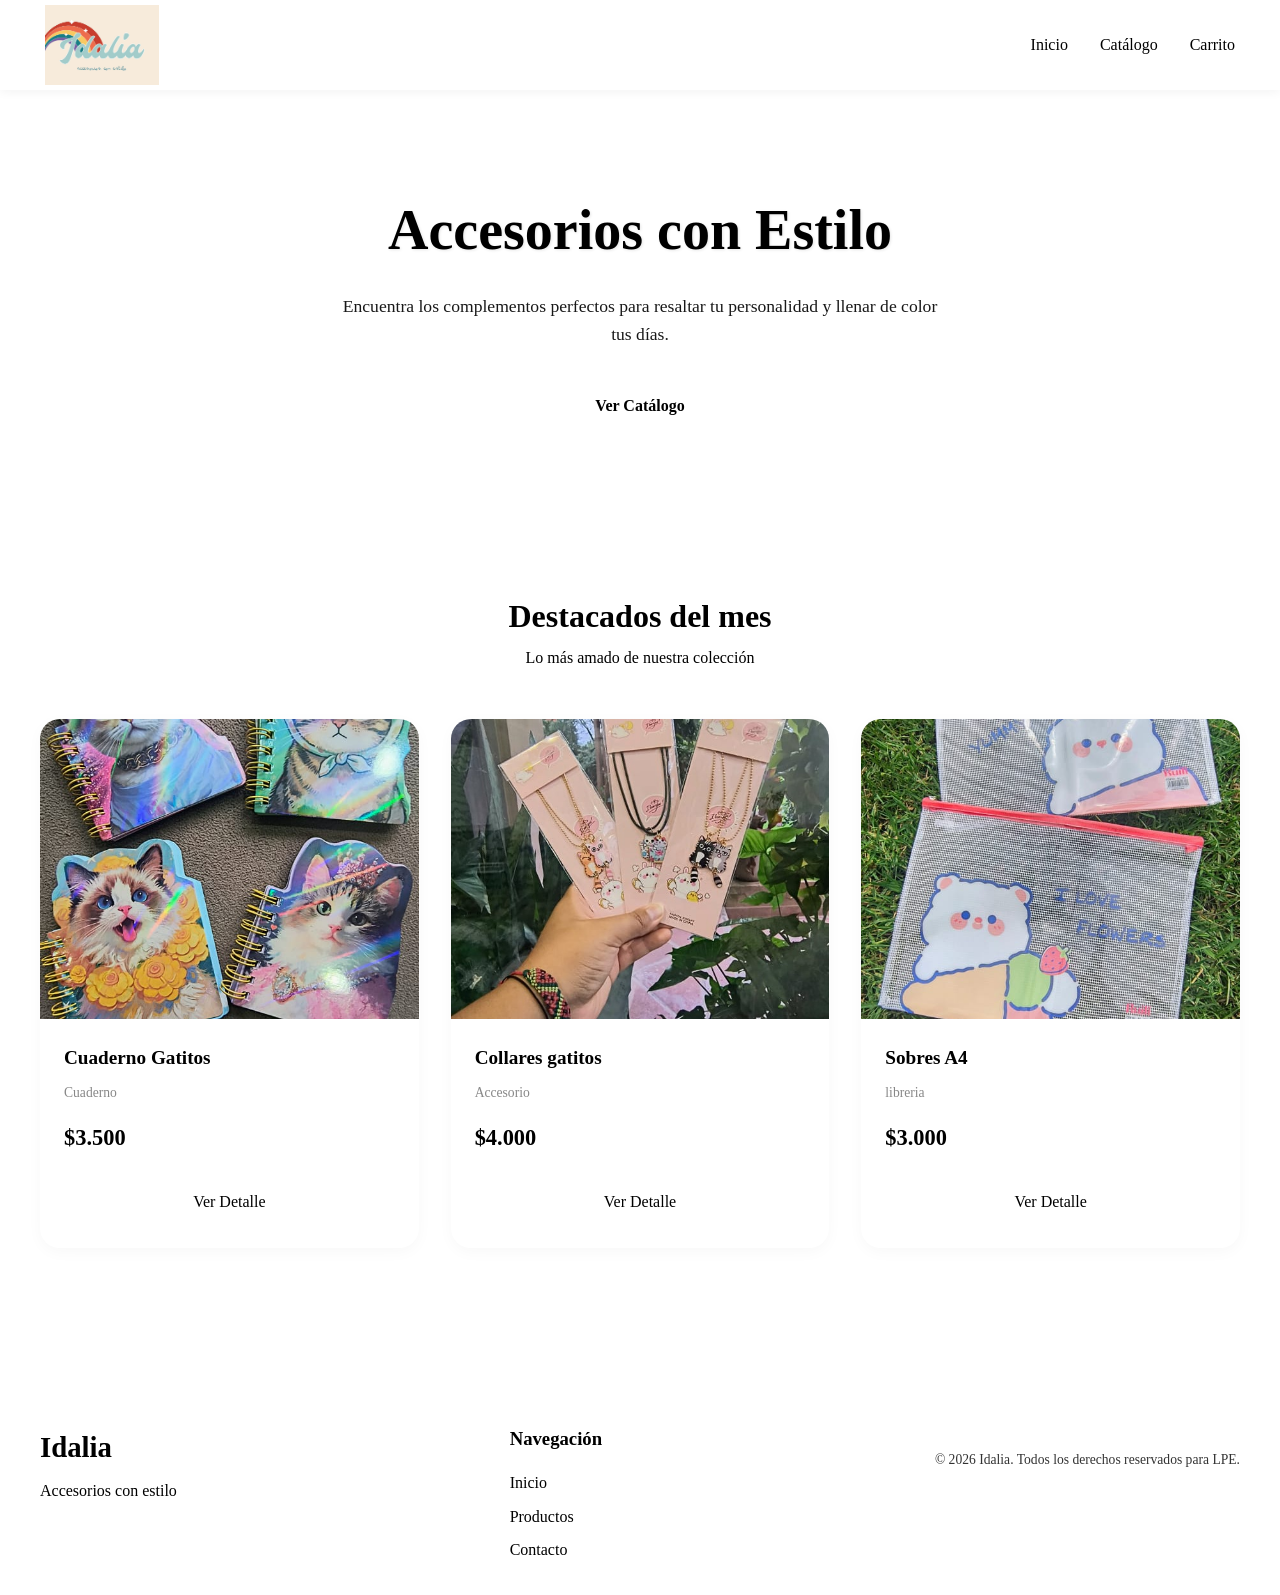
<file: frontend/frontend-vanilla/index.html>
<!DOCTYPE html>
<html lang="es">
<head>
    <meta charset="UTF-8">
    <meta name="viewport" content="width=device-width, initial-scale=1.0">
    <title>Idalia - Accesorios con Estilo</title>
    <link rel="stylesheet" href="./css/style.css">
    <link rel="stylesheet" href="./css/variables.css">
    </head>
<body>

    <header>
        <div class="header-container">
            <a href="index.html" class="logo-container">
                <img src="./img-index/logo-idalia.jpeg" alt="Idalia Accesorios" class="logo-img">
            </a>
            
            <button class="menu-toggle" aria-label="Abrir menú">
                <span></span>
                <span></span>
                <span></span>
            </button>

            <nav class="navbar">
                <ul>
                    <li><a href="index.html" class="active">Inicio</a></li>
                    <li><a href="#">Catálogo</a></li>
                    <li><a href="carrito.html">Carrito</a></li>
                
                </ul>
            </nav>
        </div>
    </header>

    <main>
        <section class="hero-banner">
            <div class="hero-content">
                <h1>Accesorios con Estilo</h1>
                <p>Encuentra los complementos perfectos para resaltar tu personalidad y llenar de color tus días.</p>
                <a href="" class="btn-primario">Ver Catálogo</a>
            </div>
        </section>

        <section class="featured-products">
            <div class="section-container">
                <h2 class="section-titulo">Destacados del mes</h2>
                <p class="section-subtitulo">Lo más amado de nuestra colección</p>
                
                <div class="products-grid">
                    
                    <article class="product-card">
                        <div class="product-image-container">
                            <img src="./img-index/cuaderno.jpeg" alt="producto1"  class="product-img">
                        </div>
                        <div class="product-info">
                            <h3>Cuaderno Gatitos</h3>
                            <p class="product-categoria">Cuaderno</p>
                            <span class="product-precio">$3.500</span>
                            <a href="#" class="btn-secundario">Ver Detalle</a>
                        </div>
                    </article>
                    <article class="product-card">
                        <div class="product-image-container">
                            <img src="./img-index/collares-gatitos.jpeg" alt="producto2"  class="product-img">
                        </div>
                        <div class="product-info">
                            <h3>Collares gatitos</h3>
                            <p class="product-categoria">Accesorio</p>
                            <span class="product-precio">$4.000</span>
                            <a href="#" class="btn-secundario">Ver Detalle</a>
                        </div>
                    </article>

                    <article class="product-card">
                        <div class="product-image-container">
                            <img src="./img-index/sobresA4.jpeg" alt="producto3"  class="product-img">
                        </div>
                        <div class="product-info">
                            <h3>Sobres A4</h3>
                            <p class="product-categoria">libreria</p>
                            <span class="product-precio">$3.000</span>
                            <a href="#" class="btn-secundario">Ver Detalle</a>
                        </div>
                    </article>

                </div>
            </div>
        </section>
    </main>

    <footer >
        <div class="footer-container">
            <div class="footer-brand">
                <p class="footer-logo-text">Idalia</p>
                <p>Accesorios con estilo</p>
            </div>
            <div class="footer-links">
                <h3>Navegación</h3>
                <ul>
                    <li><a href="index.html">Inicio</a></li>
                    <li><a href="#">Productos</a></li>
                    <li><a href="#">Contacto</a></li>
                </ul>
            </div>
            <div class="footer-derechos">
                <p>&copy; 2026 Idalia. Todos los derechos reservados para LPE.</p>
            </div>
        </div>
    </footer>

</body>
</html>
</file>
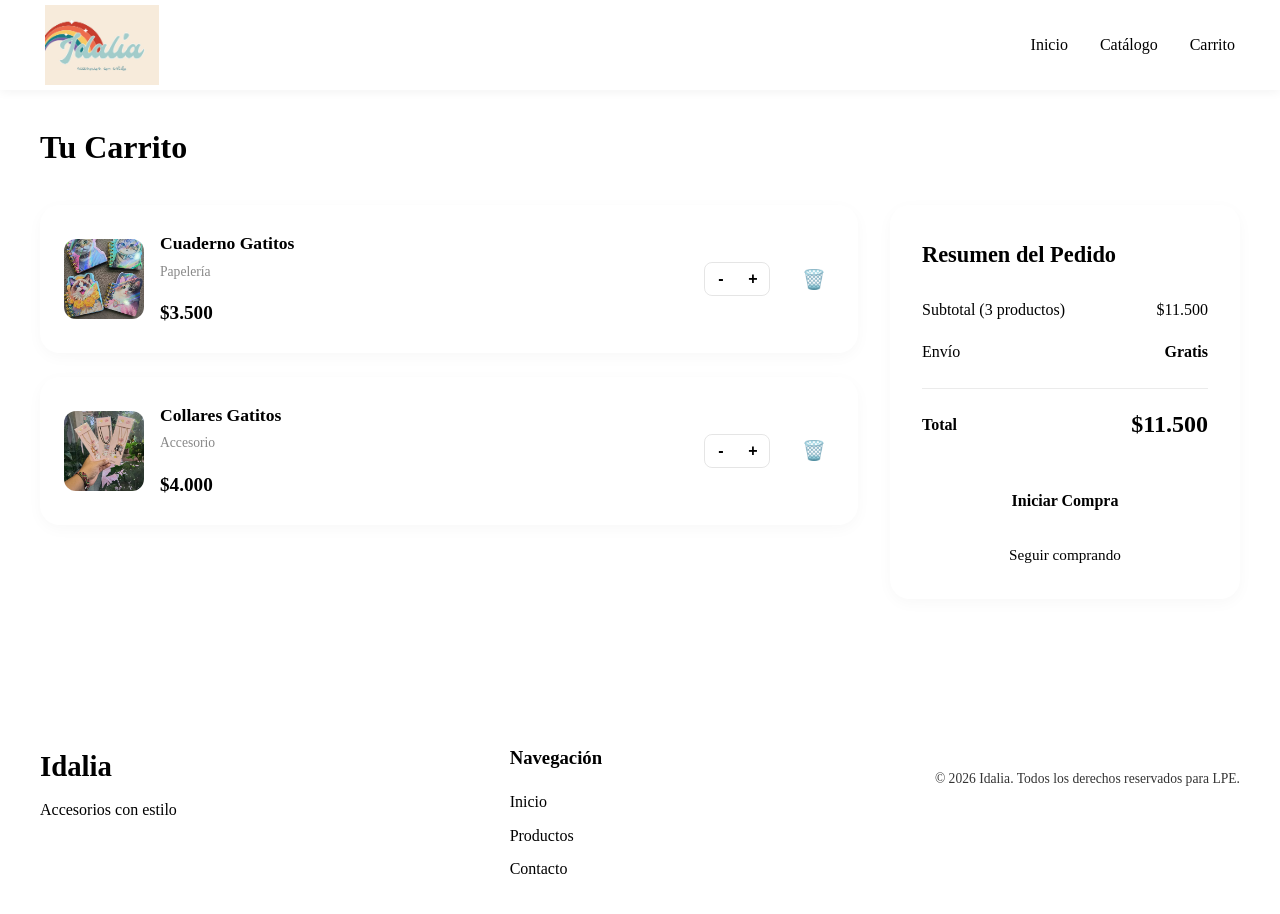
<file: frontend/frontend-vanilla/carrito.html>
<!DOCTYPE html>
<html lang="es">
<head>
    <meta charset="UTF-8">
    <meta name="viewport" content="width=device-width, initial-scale=1.0">
    <title>Idalia - Mi Carrito</title>
    <link rel="stylesheet" href="./css/style.css">
    <link rel="stylesheet" href="./css/variables.css">
    <link rel="stylesheet" href="./css/carrito.css">
</head>
<body>

    <header>
        <div class="header-container">
            <a href="index.html" class="logo-container">
                <img src="./img-index/logo-idalia.jpeg" alt="Idalia Accesorios" class="logo-img">
            </a>
            
            <button class="menu-toggle" aria-label="Abrir menú">
                <span></span>
                <span></span>
                <span></span>
            </button>

            <nav class="navbar">
                <ul>
                    <li><a href="index.html">Inicio</a></li>
                    <li><a href="#">Catálogo</a></li>
                    <li><a href="carrito.html">Carrito</a></li>
                </ul>
            </nav>
        </div>
    </header>

    <main>
        <section class="cart-section">
            <div class="cart-container">
                <h1 class="cart-title">Tu Carrito</h1>
                
                <div class="cart-content">
                    
                    <div class="cart-items-list">
                        
                        
                        <article class="cart-item">
                            <div class="cart-item-image">
                                <img src="./img-index/cuaderno.jpeg" alt="Cuaderno Gatitos">
                            </div>
                            <div class="cart-item-info">
                                <h3>Cuaderno Gatitos</h3>
                                <p class="product-categoria">Papelería</p>
                                <span class="cart-item-price">$3.500</span>
                            </div>
                            <div class="cart-item-actions">
                                <div class="cantidad-selector">
                                    <button class="cant-btn" type="button">-</button>
                                    
                                    <button class="cant-btn" type="button">+</button>
                                </div>
                                <button class="btn-delete" type="button" aria-label="Eliminar producto">🗑️</button>
                            </div>
                        </article>

                        
                        <article class="cart-item">
                            <div class="cart-item-image">
                                <img src="./img-index/collares-gatitos.jpeg" alt="Collares Gatitos">
                            </div>
                            <div class="cart-item-info">
                                <h3>Collares Gatitos</h3>
                                <p class="product-categoria">Accesorio</p>
                                <span class="cart-item-price">$4.000</span>
                            </div>
                            <div class="cart-item-actions">
                                <div class="cantidad-selector">
                                    <button class="cant-btn" type="button">-</button>
                                    
                                    <button class="cant-btn" type="button">+</button>
                                </div>
                                <button class="btn-delete" type="button" aria-label="Eliminar producto">🗑️</button>
                            </div>
                        </article>

                    </div>

                    <aside class="cart-summary">
                        <h2>Resumen del Pedido</h2>
                        
                        <div class="summary-details">
                            <div class="summary-row">
                                <span>Subtotal (3 productos)</span>
                                <span>$11.500</span>
                            </div>
                            <div class="summary-row">
                                <span>Envío</span>
                                <span class="shipping-free">Gratis</span>
                            </div>
                            <div class="summary-row total-row">
                                <span>Total</span>
                                <span class="total-price">$11.500</span>
                            </div>
                        </div>

                    
                        <div class="summary-buttons">
                            <a href="#" class="btn-primario btn-checkout">Iniciar Compra</a>
                            <a href="index.html" class="btn-continue-shopping">Seguir comprando</a>
                        </div>
                    </aside>
                </div>

            </div>
        </section>
    </main>

    <footer>
        <div class="footer-container">
            <div class="footer-brand">
                <p class="footer-logo-text">Idalia</p>
                <p>Accesorios con estilo</p>
            </div>
            <div class="footer-links">
                <h3>Navegación</h3>
                <ul>
                    <li><a href="index.html">Inicio</a></li>
                    <li><a href="#">Productos</a></li>
                    <li><a href="#">Contacto</a></li>
                </ul>
            </div>
            <div class="footer-derechos">
                <p>&copy; 2026 Idalia. Todos los derechos reservados para LPE.</p>
            </div>
        </div>
    </footer>

</body>
</html>
</file>
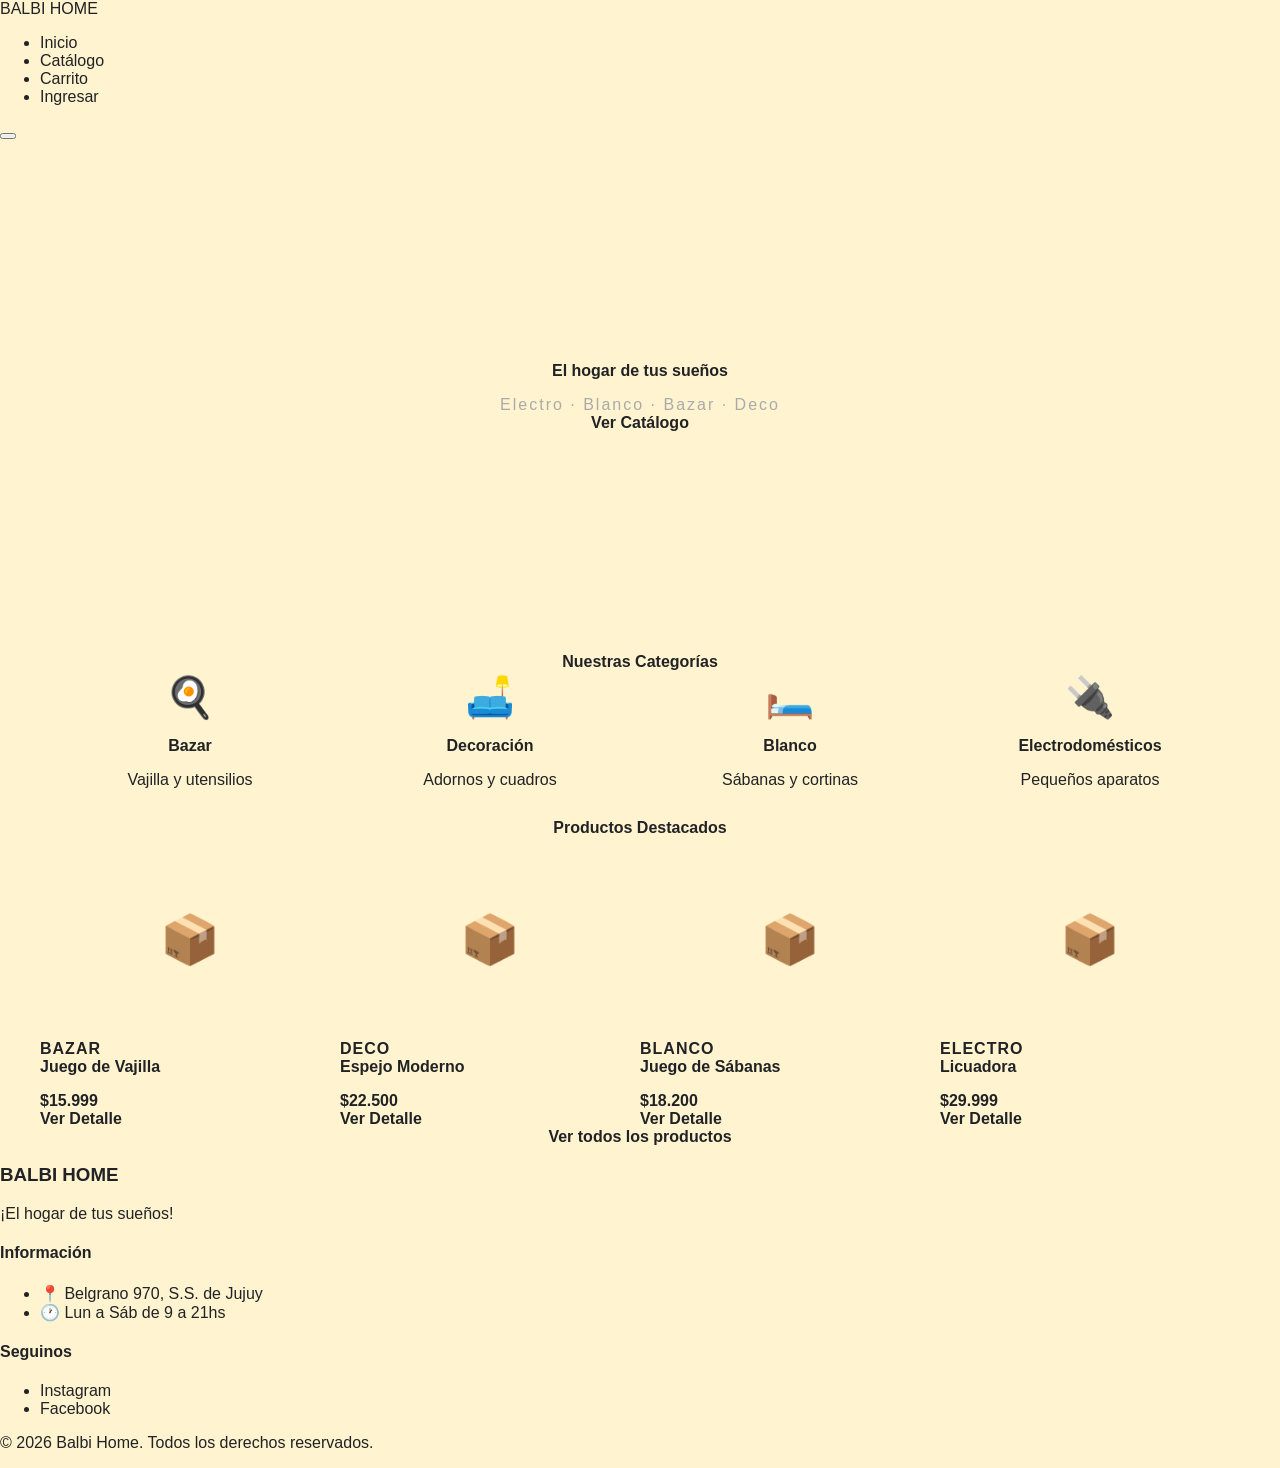
<file: frontend/frontend-vanilla/home.html>
<!DOCTYPE html>
<html lang="es">
  <head>
    <meta charset="UTF-8" />
    <meta name="viewport" content="width=device-width, initial-scale=1.0" />
    <title>Balbi Home — El hogar de tus sueños</title>
    <link rel="preconnect" href="https://fonts.googleapis.com" />
    <link rel="preconnect" href="https://fonts.gstatic.com" crossorigin />
    <link href="https://fonts.googleapis.com/css2?family=Montserrat:wght@400;500;600;700&family=Lato:wght@300;400;700&display=swap" rel="stylesheet" />
    <link rel="stylesheet" href="css/variables.css" />
    <link rel="stylesheet" href="css/styles.css" />
    <link rel="stylesheet" href="css/home.css" />
  </head>
  <body>

    <!-- NAVBAR -->
    <header class="navbar">
      <div class="navbar__container">
        <a href="home.html" class="navbar__logo">
          BALBI <span>HOME</span>
        </a>
        <nav class="navbar__nav">
          <ul class="navbar__links">
            <li><a href="home.html" class="active">Inicio</a></li>
            <li><a href="catalogo.html">Catálogo</a></li>
            <li><a href="carrito.html">Carrito</a></li>
            <li><a href="login.html">Ingresar</a></li>
          </ul>
        </nav>
        <button class="navbar__hamburger" id="hamburger">
          <span></span>
          <span></span>
          <span></span>
        </button>
      </div>
    </header>

    <!-- BANNER PRINCIPAL -->
    <section class="banner">
      <div class="banner__content">
        <h1 class="banner__title">El hogar de <span>tus sueños</span></h1>
        <p class="banner__subtitle">Electro · Blanco · Bazar · Deco</p>
        <a href="catalogo.html" class="btn btn--primary">Ver Catálogo</a>
      </div>
    </section>

    <!-- CATEGORÍAS -->
    <section class="categorias">
      <div class="section__container">
        <h2 class="section__title">Nuestras Categorías</h2>
        <div class="categorias__grid">
          <div class="categoria__card">
            <div class="categoria__icon">🍳</div>
            <h3>Bazar</h3>
            <p>Vajilla y utensilios</p>
          </div>
          <div class="categoria__card">
            <div class="categoria__icon">🛋️</div>
            <h3>Decoración</h3>
            <p>Adornos y cuadros</p>
          </div>
          <div class="categoria__card">
            <div class="categoria__icon">🛏️</div>
            <h3>Blanco</h3>
            <p>Sábanas y cortinas</p>
          </div>
          <div class="categoria__card">
            <div class="categoria__icon">🔌</div>
            <h3>Electrodomésticos</h3>
            <p>Pequeños aparatos</p>
          </div>
        </div>
      </div>
    </section>

    <!-- PRODUCTOS DESTACADOS -->
    <section class="destacados">
      <div class="section__container">
        <h2 class="section__title">Productos Destacados</h2>
        <div class="productos__grid">

          <div class="producto__card">
            <div class="producto__img">
              <span>📦</span>
            </div>
            <div class="producto__info">
              <span class="producto__categoria">Bazar</span>
              <h3 class="producto__nombre">Juego de Vajilla</h3>
              <p class="producto__precio">$15.999</p>
              <a href="detalle.html" class="btn btn--outline">Ver Detalle</a>
            </div>
          </div>

          <div class="producto__card">
            <div class="producto__img">
              <span>📦</span>
            </div>
            <div class="producto__info">
              <span class="producto__categoria">Deco</span>
              <h3 class="producto__nombre">Espejo Moderno</h3>
              <p class="producto__precio">$22.500</p>
              <a href="detalle.html" class="btn btn--outline">Ver Detalle</a>
            </div>
          </div>

          <div class="producto__card">
            <div class="producto__img">
              <span>📦</span>
            </div>
            <div class="producto__info">
              <span class="producto__categoria">Blanco</span>
              <h3 class="producto__nombre">Juego de Sábanas</h3>
              <p class="producto__precio">$18.200</p>
              <a href="detalle.html" class="btn btn--outline">Ver Detalle</a>
            </div>
          </div>

          <div class="producto__card">
            <div class="producto__img">
              <span>📦</span>
            </div>
            <div class="producto__info">
              <span class="producto__categoria">Electro</span>
              <h3 class="producto__nombre">Licuadora</h3>
              <p class="producto__precio">$29.999</p>
              <a href="detalle.html" class="btn btn--outline">Ver Detalle</a>
            </div>
          </div>

        </div>
        <div class="destacados__cta">
          <a href="catalogo.html" class="btn btn--primary">Ver todos los productos</a>
        </div>
      </div>
    </section>

    <!-- FOOTER -->
    <footer class="footer">
      <div class="footer__container">
        <div class="footer__brand">
          <h3>BALBI <span>HOME</span></h3>
          <p>¡El hogar de tus sueños!</p>
        </div>
        <div class="footer__info">
          <h4>Información</h4>
          <ul>
            <li>📍 Belgrano 970, S.S. de Jujuy</li>
            <li>🕐 Lun a Sáb de 9 a 21hs</li>
          </ul>
        </div>
        <div class="footer__social">
          <h4>Seguinos</h4>
          <ul>
            <li><a href="https://www.instagram.com/balbihome_jujuy" target="_blank">Instagram</a></li>
            <li><a href="https://www.facebook.com/share/18gMqwsBkf/" target="_blank">Facebook</a></li>
          </ul>
        </div>
      </div>
      <div class="footer__bottom">
        <p>© 2026 Balbi Home. Todos los derechos reservados.</p>
      </div>
    </footer>

  </body>
</html>
</file>
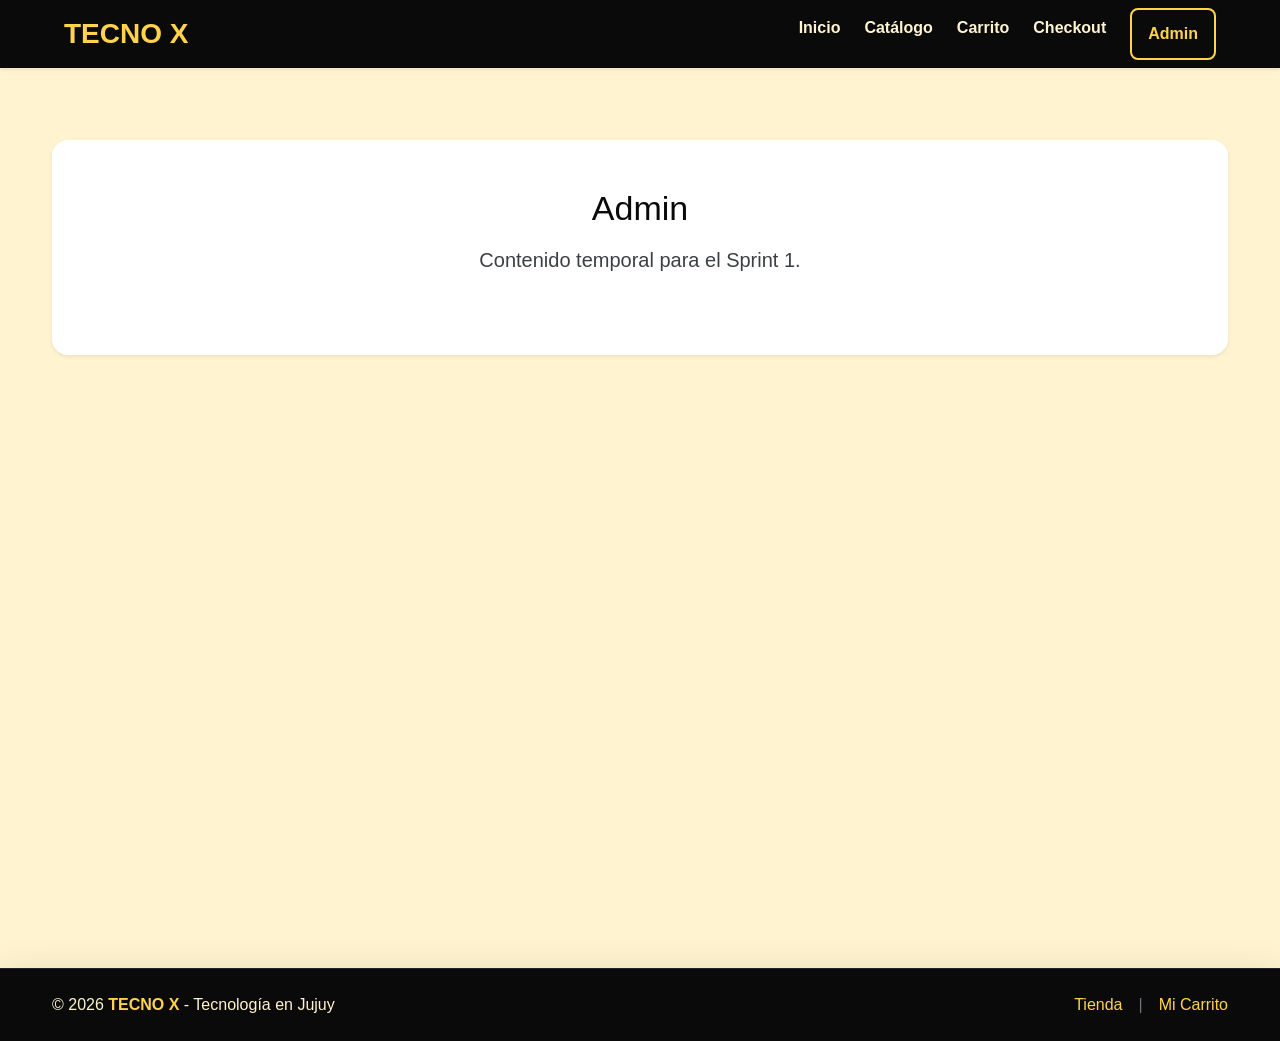
<file: frontend/frontend-vanilla/pages/admin.html>
<!DOCTYPE html>
<html lang="es">
<head>
  <meta charset="UTF-8">
  <meta name="viewport" content="width=device-width, initial-scale=1.0">
  <title>TECNO X | Admin</title>
  
  <!-- CDN de Bootstrap 5 (Estilos) -->
  <link href="https://cdn.jsdelivr.net/npm/bootstrap@5.3.3/dist/css/bootstrap.min.css" rel="stylesheet" integrity="sha384-QWTKZyjpPEjISv5WaRU9OFeRpok6YctnYmDr5pNlyT2bRjXh0JMhjY6hW+ALEwIH" crossorigin="anonymous">
  
  <!-- Estilos del equipo (Notar el ../ para salir de la carpeta pages) -->
  <link rel="stylesheet" href="../css/variables.css">
  <link rel="stylesheet" href="../css/styles.css">
</head>
<body>

  <!-- NAVBAR / ENCABEZADO -->
  <header class="encabezado-sitio sticky-top shadow-sm">
    <nav class="navbar navbar-expand-lg navbar-dark bg-transparent container-fluid px-4" style="max-width: var(--ancho-contenedor);">
      
      <!-- Logo -->
      <a class="navbar-brand fw-bold fs-3 text-uppercase text-decoration-none" href="../index.html" style="color: var(--color-acento);">
        TECNO X
      </a>

      <button class="navbar-toggler border-0" type="button" data-bs-toggle="collapse" data-bs-target="#navbarNav" aria-controls="navbarNav" aria-expanded="false" aria-label="Toggle navigation">
        <span class="navbar-toggler-icon"></span>
      </button>

      <div class="collapse navbar-collapse justify-content-end" id="navbarNav">
        <ul class="navbar-nav gap-2 py-2 py-lg-0 text-center">
          <li class="nav-item">
            <a class="nav-link fw-semibold" href="../index.html" style="color: var(--color-texto-claro);">Inicio</a>
          </li>
          <li class="nav-item">
            <a class="nav-link fw-semibold" href="./catalogo.html" style="color: var(--color-texto-claro);">Catálogo</a>
          </li>
          <li class="nav-item">
            <a class="nav-link fw-semibold" href="./carrito.html" style="color: var(--color-texto-claro);">Carrito</a>
          </li>
          <li class="nav-item">
            <a class="nav-link fw-semibold" href="./checkout.html" style="color: var(--color-texto-claro);">Checkout</a>
          </li>
          <li class="nav-item">
            <a class="nav-link fw-semibold btn btn-sm btn-outline px-3 ms-lg-2 mt-2 mt-lg-0" href="./admin.html">Admin</a>
          </li>
        </ul>
      </div>

    </nav>
  </header>

  <!-- CONTENEDOR PRINCIPAL -->
  <main class="min-vh-100 container py-5" style="max-width: var(--ancho-contenedor);">
    
    
    <section class="seccion text-center bg-white rounded-4 shadow-sm p-5 my-4">
      <h1 class="titulo-seccion fw-extrabold display-4">Admin</h1>
      <p class="texto-seccion fs-5 mt-3">Contenido temporal para el Sprint 1.</p>
    </section>

  </main>

  <!-- PIE DE PÁGINA (FOOTER) -->
  <footer class="pie-sitio mt-auto py-4 shadow-lg border-top border-dark">
    <div class="container d-flex flex-column flex-md-row justify-content-between align-items-center gap-3" style="max-width: var(--ancho-contenedor);">
      <p class="mb-0 fw-medium">&copy; 2026 <span class="fw-bold text-uppercase" style="color: var(--color-acento);">TECNO X</span> - Tecnología en Jujuy</p>
      
      <div class="d-flex gap-3 fs-6">
        <a href="./catalogo.html" class="text-decoration-none">Tienda</a>
        <span class="text-secondary">|</span>
        <a href="./carrito.html" class="text-decoration-none">Mi Carrito</a>
      </div>
    </div>
  </footer>

  <!-- CDN de Bootstrap 5 (Scripts) -->
  <script src="https://cdn.jsdelivr.net/npm/bootstrap@5.3.3/dist/js/bootstrap.bundle.min.js" integrity="sha384-YvpcrYf0tY3lHB60NNkmXc5s9fDVZLESaAA55NDzOxhy9GkcIdslK1eN7N6jIeHz" crossorigin="anonymous"></script>
</body>
</html>
</file>
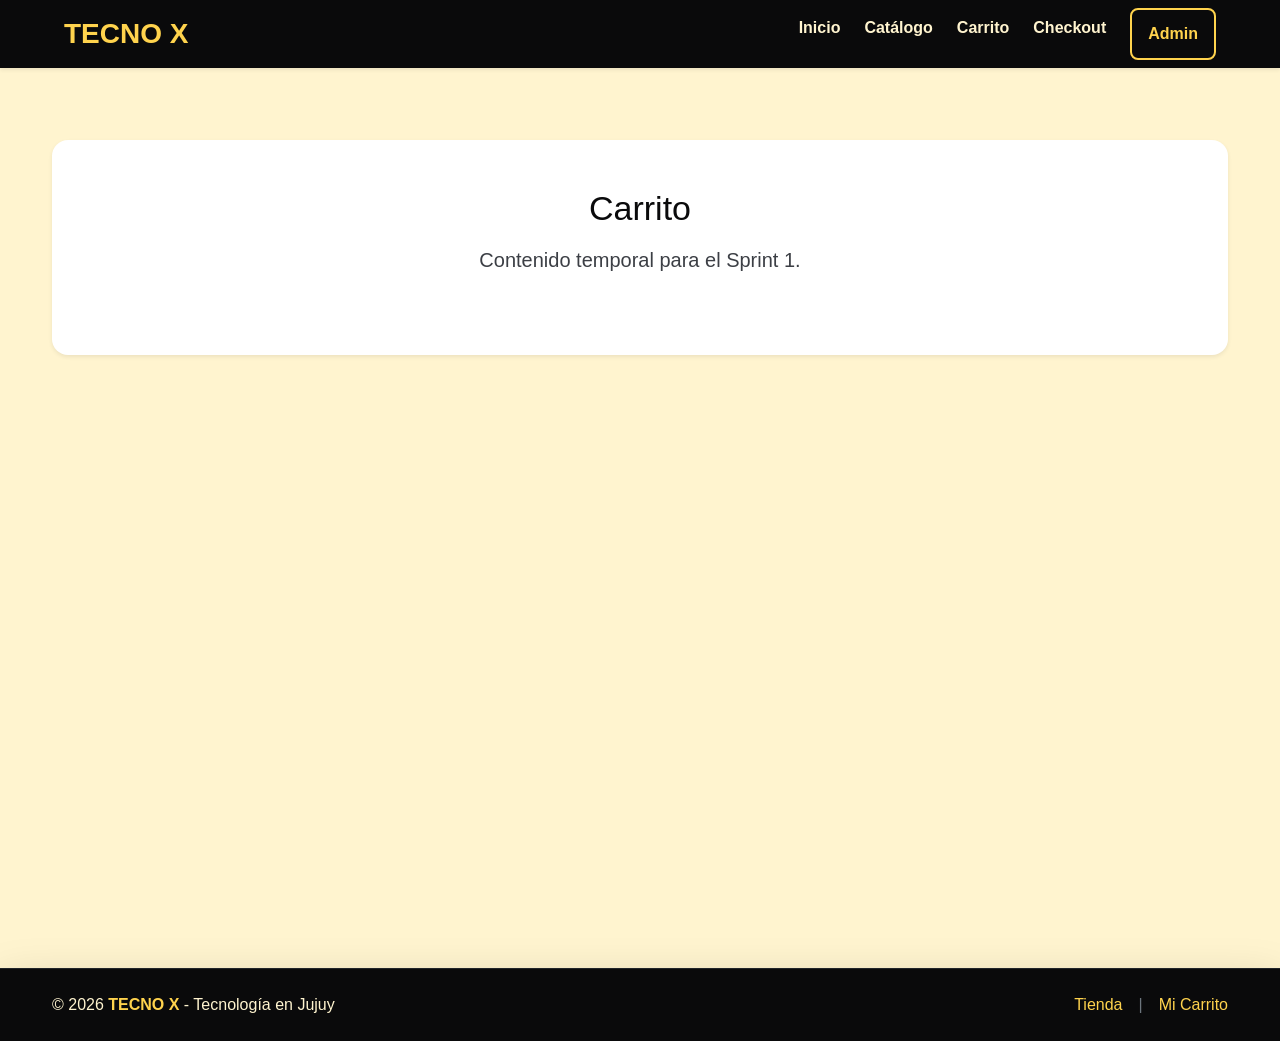
<file: frontend/frontend-vanilla/pages/carrito.html>
<!DOCTYPE html>
<html lang="es">
<head>
  <meta charset="UTF-8">
  <meta name="viewport" content="width=device-width, initial-scale=1.0">
  <title>TECNO X | Carrito</title>
  
  <!-- CDN de Bootstrap 5 (Estilos) -->
  <link href="https://cdn.jsdelivr.net/npm/bootstrap@5.3.3/dist/css/bootstrap.min.css" rel="stylesheet" integrity="sha384-QWTKZyjpPEjISv5WaRU9OFeRpok6YctnYmDr5pNlyT2bRjXh0JMhjY6hW+ALEwIH" crossorigin="anonymous">
  
  <!-- Estilos del equipo (Notar el ../ para salir de la carpeta pages) -->
  <link rel="stylesheet" href="../css/variables.css">
  <link rel="stylesheet" href="../css/styles.css">
</head>
<body>

  <!-- NAVBAR / ENCABEZADO -->
  <header class="encabezado-sitio sticky-top shadow-sm">
    <nav class="navbar navbar-expand-lg navbar-dark bg-transparent container-fluid px-4" style="max-width: var(--ancho-contenedor);">
      
      <!-- Logo -->
      <a class="navbar-brand fw-bold fs-3 text-uppercase text-decoration-none" href="../index.html" style="color: var(--color-acento);">
        TECNO X
      </a>

      <button class="navbar-toggler border-0" type="button" data-bs-toggle="collapse" data-bs-target="#navbarNav" aria-controls="navbarNav" aria-expanded="false" aria-label="Toggle navigation">
        <span class="navbar-toggler-icon"></span>
      </button>

      <div class="collapse navbar-collapse justify-content-end" id="navbarNav">
        <ul class="navbar-nav gap-2 py-2 py-lg-0 text-center">
          <li class="nav-item">
            <a class="nav-link fw-semibold" href="../index.html" style="color: var(--color-texto-claro);">Inicio</a>
          </li>
          <li class="nav-item">
            <a class="nav-link fw-semibold" href="./catalogo.html" style="color: var(--color-texto-claro);">Catálogo</a>
          </li>
          <li class="nav-item">
            <a class="nav-link fw-semibold" href="./carrito.html" style="color: var(--color-texto-claro);">Carrito</a>
          </li>
          <li class="nav-item">
            <a class="nav-link fw-semibold" href="./checkout.html" style="color: var(--color-texto-claro);">Checkout</a>
          </li>
          <li class="nav-item">
            <a class="nav-link fw-semibold btn btn-sm btn-outline px-3 ms-lg-2 mt-2 mt-lg-0" href="./admin.html">Admin</a>
          </li>
        </ul>
      </div>

    </nav>
  </header>

  <!-- CONTENEDOR PRINCIPAL -->
  <main class="min-vh-100 container py-5" style="max-width: var(--ancho-contenedor);">
    
    
    <section class="seccion text-center bg-white rounded-4 shadow-sm p-5 my-4">
      <h1 class="titulo-seccion fw-extrabold display-4">Carrito</h1>
      <p class="texto-seccion fs-5 mt-3">Contenido temporal para el Sprint 1.</p>
    </section>

  </main>

  <!-- PIE DE PÁGINA (FOOTER) -->
  <footer class="pie-sitio mt-auto py-4 shadow-lg border-top border-dark">
    <div class="container d-flex flex-column flex-md-row justify-content-between align-items-center gap-3" style="max-width: var(--ancho-contenedor);">
      <p class="mb-0 fw-medium">&copy; 2026 <span class="fw-bold text-uppercase" style="color: var(--color-acento);">TECNO X</span> - Tecnología en Jujuy</p>
      
      <div class="d-flex gap-3 fs-6">
        <a href="./catalogo.html" class="text-decoration-none">Tienda</a>
        <span class="text-secondary">|</span>
        <a href="./carrito.html" class="text-decoration-none">Mi Carrito</a>
      </div>
    </div>
  </footer>

  <!-- CDN de Bootstrap 5 (Scripts) -->
  <script src="https://cdn.jsdelivr.net/npm/bootstrap@5.3.3/dist/js/bootstrap.bundle.min.js" integrity="sha384-YvpcrYf0tY3lHB60NNkmXc5s9fDVZLESaAA55NDzOxhy9GkcIdslK1eN7N6jIeHz" crossorigin="anonymous"></script>
</body>
</html>
</file>
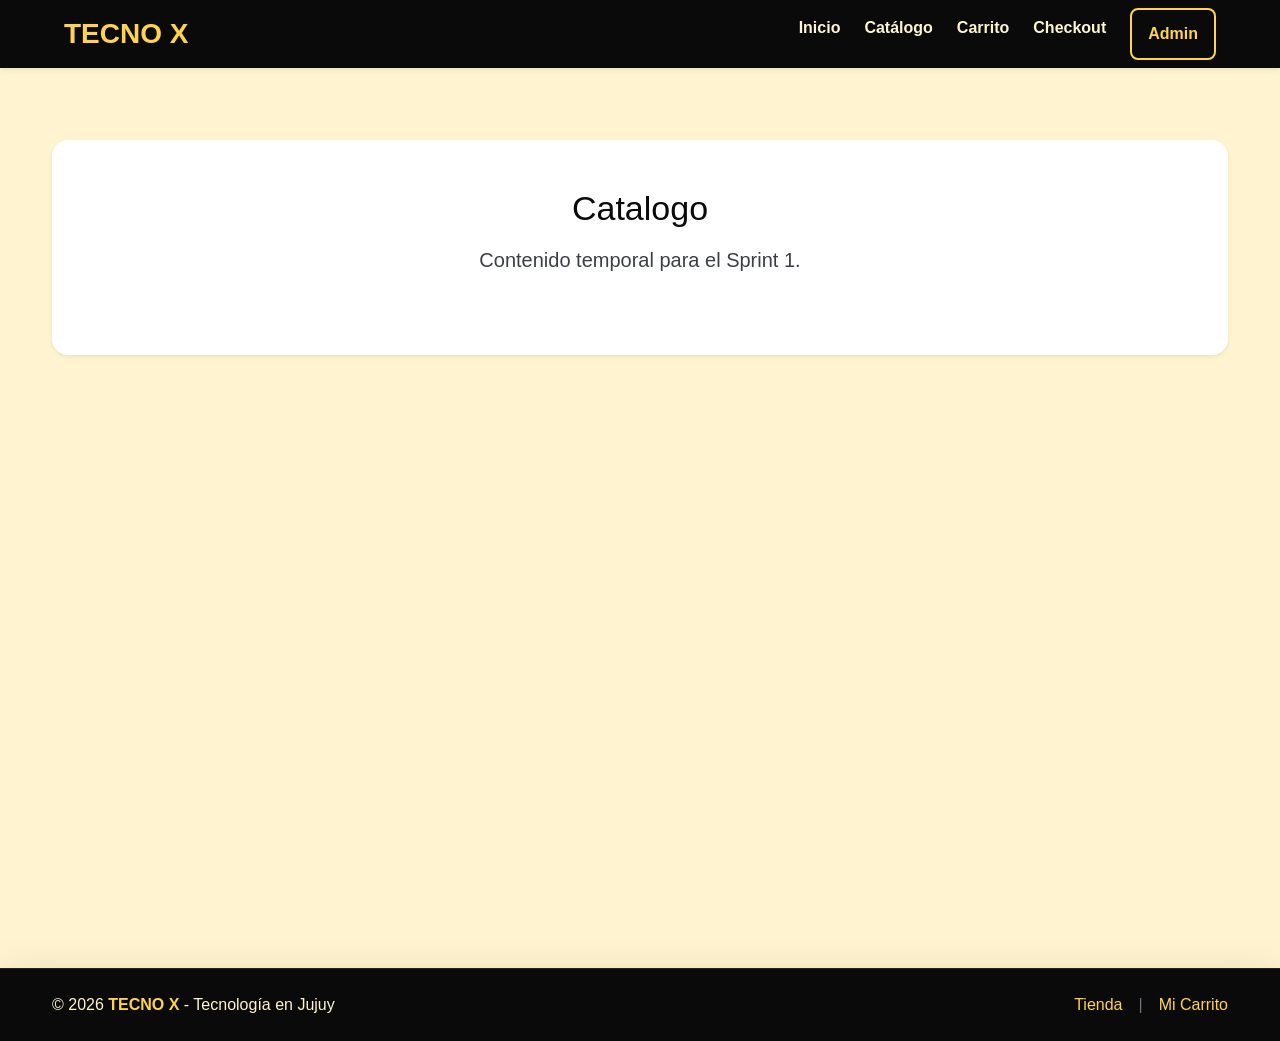
<file: frontend/frontend-vanilla/pages/catalogo.html>
<!DOCTYPE html>
<html lang="es">
<head>
  <meta charset="UTF-8">
  <meta name="viewport" content="width=device-width, initial-scale=1.0">
  <title>TECNO X | Catalogo</title>
  
  <!-- CDN de Bootstrap 5 (Estilos) -->
  <link href="https://cdn.jsdelivr.net/npm/bootstrap@5.3.3/dist/css/bootstrap.min.css" rel="stylesheet" integrity="sha384-QWTKZyjpPEjISv5WaRU9OFeRpok6YctnYmDr5pNlyT2bRjXh0JMhjY6hW+ALEwIH" crossorigin="anonymous">
  
  <!-- Estilos del equipo (Notar el ../ para salir de la carpeta pages) -->
  <link rel="stylesheet" href="../css/variables.css">
  <link rel="stylesheet" href="../css/styles.css">
</head>
<body>

  <!-- NAVBAR / ENCABEZADO -->
  <header class="encabezado-sitio sticky-top shadow-sm">
    <nav class="navbar navbar-expand-lg navbar-dark bg-transparent container-fluid px-4" style="max-width: var(--ancho-contenedor);">
      
      <!-- Logo -->
      <a class="navbar-brand fw-bold fs-3 text-uppercase text-decoration-none" href="../index.html" style="color: var(--color-acento);">
        TECNO X
      </a>

      <button class="navbar-toggler border-0" type="button" data-bs-toggle="collapse" data-bs-target="#navbarNav" aria-controls="navbarNav" aria-expanded="false" aria-label="Toggle navigation">
        <span class="navbar-toggler-icon"></span>
      </button>

      <div class="collapse navbar-collapse justify-content-end" id="navbarNav">
        <ul class="navbar-nav gap-2 py-2 py-lg-0 text-center">
          <li class="nav-item">
            <a class="nav-link fw-semibold" href="../index.html" style="color: var(--color-texto-claro);">Inicio</a>
          </li>
          <li class="nav-item">
            <a class="nav-link fw-semibold" href="./catalogo.html" style="color: var(--color-texto-claro);">Catálogo</a>
          </li>
          <li class="nav-item">
            <a class="nav-link fw-semibold" href="./carrito.html" style="color: var(--color-texto-claro);">Carrito</a>
          </li>
          <li class="nav-item">
            <a class="nav-link fw-semibold" href="./checkout.html" style="color: var(--color-texto-claro);">Checkout</a>
          </li>
          <li class="nav-item">
            <a class="nav-link fw-semibold btn btn-sm btn-outline px-3 ms-lg-2 mt-2 mt-lg-0" href="./admin.html">Admin</a>
          </li>
        </ul>
      </div>

    </nav>
  </header>

  <!-- CONTENEDOR PRINCIPAL -->
  <main class="min-vh-100 container py-5" style="max-width: var(--ancho-contenedor);">
    
    
    <section class="seccion text-center bg-white rounded-4 shadow-sm p-5 my-4">
      <h1 class="titulo-seccion fw-extrabold display-4">Catalogo</h1>
      <p class="texto-seccion fs-5 mt-3">Contenido temporal para el Sprint 1.</p>
    </section>

  </main>

  <!-- PIE DE PÁGINA (FOOTER) -->
  <footer class="pie-sitio mt-auto py-4 shadow-lg border-top border-dark">
    <div class="container d-flex flex-column flex-md-row justify-content-between align-items-center gap-3" style="max-width: var(--ancho-contenedor);">
      <p class="mb-0 fw-medium">&copy; 2026 <span class="fw-bold text-uppercase" style="color: var(--color-acento);">TECNO X</span> - Tecnología en Jujuy</p>
      
      <div class="d-flex gap-3 fs-6">
        <a href="./catalogo.html" class="text-decoration-none">Tienda</a>
        <span class="text-secondary">|</span>
        <a href="./carrito.html" class="text-decoration-none">Mi Carrito</a>
      </div>
    </div>
  </footer>

  <!-- CDN de Bootstrap 5 (Scripts) -->
  <script src="https://cdn.jsdelivr.net/npm/bootstrap@5.3.3/dist/js/bootstrap.bundle.min.js" integrity="sha384-YvpcrYf0tY3lHB60NNkmXc5s9fDVZLESaAA55NDzOxhy9GkcIdslK1eN7N6jIeHz" crossorigin="anonymous"></script>
</body>
</html>
</file>
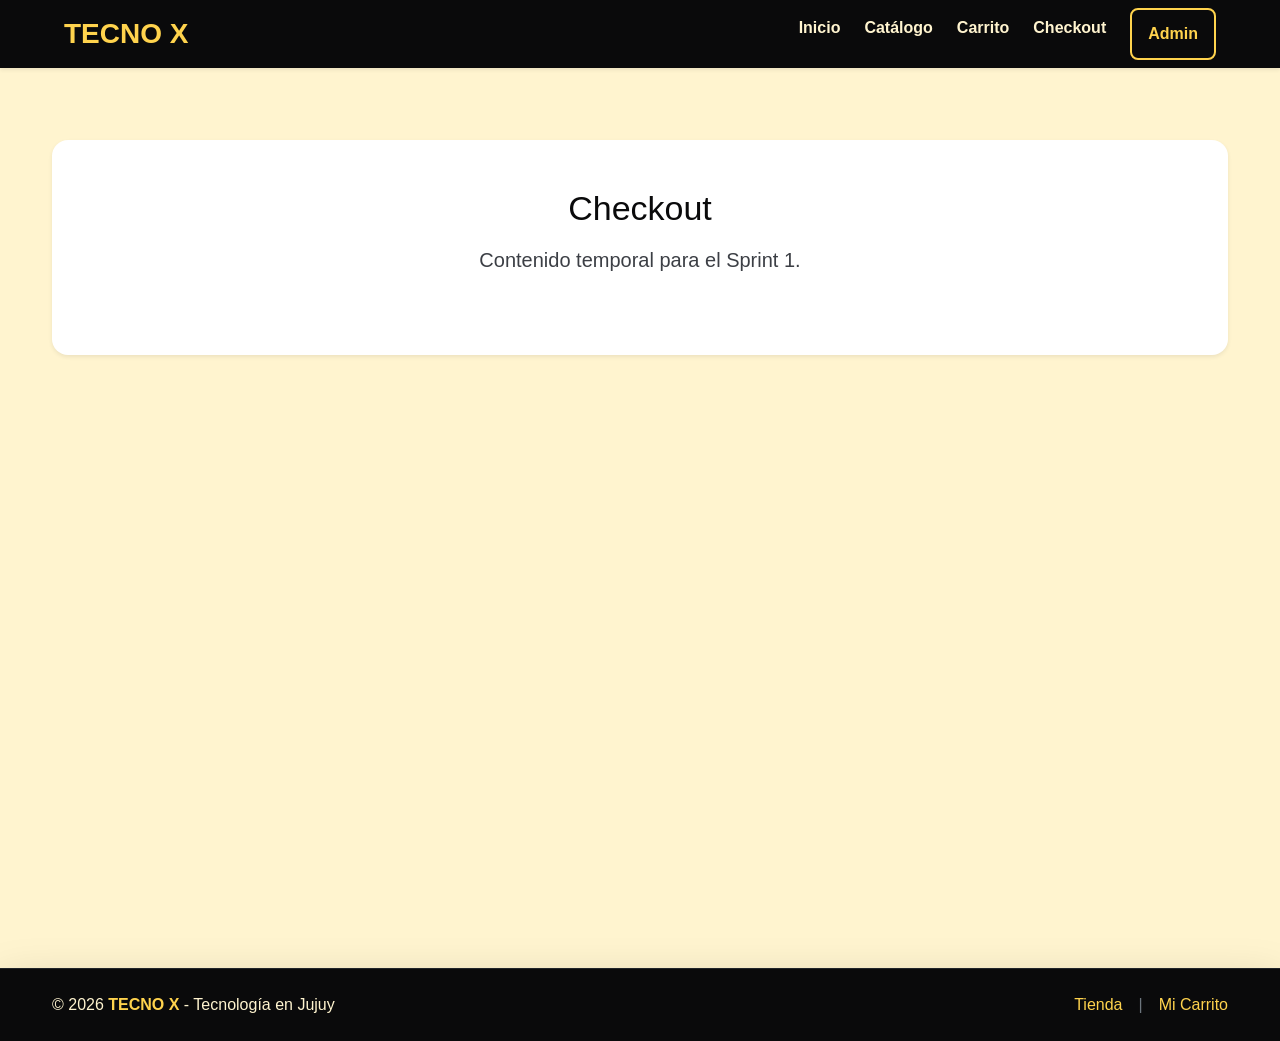
<file: frontend/frontend-vanilla/pages/checkout.html>
<!DOCTYPE html>
<html lang="es">
<head>
  <meta charset="UTF-8">
  <meta name="viewport" content="width=device-width, initial-scale=1.0">
  <title>TECNO X | Checkout</title>
  
  <!-- CDN de Bootstrap 5 (Estilos) -->
  <link href="https://cdn.jsdelivr.net/npm/bootstrap@5.3.3/dist/css/bootstrap.min.css" rel="stylesheet" integrity="sha384-QWTKZyjpPEjISv5WaRU9OFeRpok6YctnYmDr5pNlyT2bRjXh0JMhjY6hW+ALEwIH" crossorigin="anonymous">
  
  <!-- Estilos del equipo (Notar el ../ para salir de la carpeta pages) -->
  <link rel="stylesheet" href="../css/variables.css">
  <link rel="stylesheet" href="../css/styles.css">
</head>
<body>

  <!-- NAVBAR / ENCABEZADO -->
  <header class="encabezado-sitio sticky-top shadow-sm">
    <nav class="navbar navbar-expand-lg navbar-dark bg-transparent container-fluid px-4" style="max-width: var(--ancho-contenedor);">
      
      <!-- Logo -->
      <a class="navbar-brand fw-bold fs-3 text-uppercase text-decoration-none" href="../index.html" style="color: var(--color-acento);">
        TECNO X
      </a>

      <button class="navbar-toggler border-0" type="button" data-bs-toggle="collapse" data-bs-target="#navbarNav" aria-controls="navbarNav" aria-expanded="false" aria-label="Toggle navigation">
        <span class="navbar-toggler-icon"></span>
      </button>

      <div class="collapse navbar-collapse justify-content-end" id="navbarNav">
        <ul class="navbar-nav gap-2 py-2 py-lg-0 text-center">
          <li class="nav-item">
            <a class="nav-link fw-semibold" href="../index.html" style="color: var(--color-texto-claro);">Inicio</a>
          </li>
          <li class="nav-item">
            <a class="nav-link fw-semibold" href="./catalogo.html" style="color: var(--color-texto-claro);">Catálogo</a>
          </li>
          <li class="nav-item">
            <a class="nav-link fw-semibold" href="./carrito.html" style="color: var(--color-texto-claro);">Carrito</a>
          </li>
          <li class="nav-item">
            <a class="nav-link fw-semibold" href="./checkout.html" style="color: var(--color-texto-claro);">Checkout</a>
          </li>
          <li class="nav-item">
            <a class="nav-link fw-semibold btn btn-sm btn-outline px-3 ms-lg-2 mt-2 mt-lg-0" href="./admin.html">Admin</a>
          </li>
        </ul>
      </div>

    </nav>
  </header>

  <!-- CONTENEDOR PRINCIPAL -->
  <main class="min-vh-100 container py-5" style="max-width: var(--ancho-contenedor);">
    
    
    <section class="seccion text-center bg-white rounded-4 shadow-sm p-5 my-4">
      <h1 class="titulo-seccion fw-extrabold display-4">Checkout</h1>
      <p class="texto-seccion fs-5 mt-3">Contenido temporal para el Sprint 1.</p>
    </section>

  </main>

  <!-- PIE DE PÁGINA (FOOTER) -->
  <footer class="pie-sitio mt-auto py-4 shadow-lg border-top border-dark">
    <div class="container d-flex flex-column flex-md-row justify-content-between align-items-center gap-3" style="max-width: var(--ancho-contenedor);">
      <p class="mb-0 fw-medium">&copy; 2026 <span class="fw-bold text-uppercase" style="color: var(--color-acento);">TECNO X</span> - Tecnología en Jujuy</p>
      
      <div class="d-flex gap-3 fs-6">
        <a href="./catalogo.html" class="text-decoration-none">Tienda</a>
        <span class="text-secondary">|</span>
        <a href="./carrito.html" class="text-decoration-none">Mi Carrito</a>
      </div>
    </div>
  </footer>

  <!-- CDN de Bootstrap 5 (Scripts) -->
  <script src="https://cdn.jsdelivr.net/npm/bootstrap@5.3.3/dist/js/bootstrap.bundle.min.js" integrity="sha384-YvpcrYf0tY3lHB60NNkmXc5s9fDVZLESaAA55NDzOxhy9GkcIdslK1eN7N6jIeHz" crossorigin="anonymous"></script>
</body>
</html>
</file>
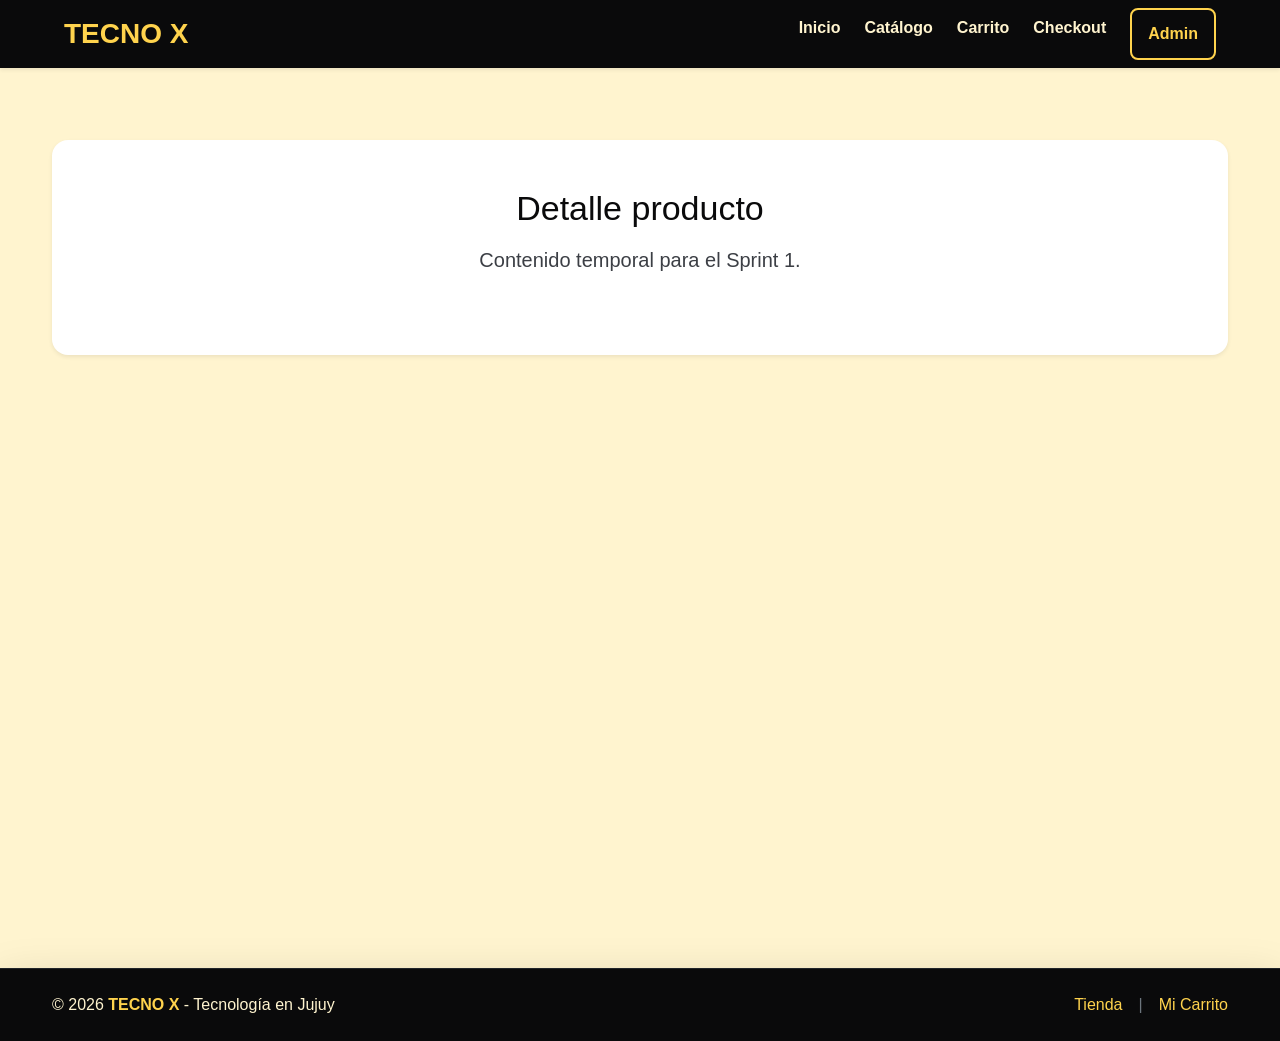
<file: frontend/frontend-vanilla/pages/detalle-producto.html>
<!DOCTYPE html>
<html lang="es">
<head>
  <meta charset="UTF-8">
  <meta name="viewport" content="width=device-width, initial-scale=1.0">
  <title>TECNO X | Detalle Producto</title>
  
  <!-- CDN de Bootstrap 5 (Estilos) -->
  <link href="https://cdn.jsdelivr.net/npm/bootstrap@5.3.3/dist/css/bootstrap.min.css" rel="stylesheet" integrity="sha384-QWTKZyjpPEjISv5WaRU9OFeRpok6YctnYmDr5pNlyT2bRjXh0JMhjY6hW+ALEwIH" crossorigin="anonymous">
  
  <!-- Estilos del equipo (Notar el ../ para salir de la carpeta pages) -->
  <link rel="stylesheet" href="../css/variables.css">
  <link rel="stylesheet" href="../css/styles.css">
</head>
<body>

  <!-- NAVBAR / ENCABEZADO -->
  <header class="encabezado-sitio sticky-top shadow-sm">
    <nav class="navbar navbar-expand-lg navbar-dark bg-transparent container-fluid px-4" style="max-width: var(--ancho-contenedor);">
      
      <!-- Logo -->
      <a class="navbar-brand fw-bold fs-3 text-uppercase text-decoration-none" href="../index.html" style="color: var(--color-acento);">
        TECNO X
      </a>

      <button class="navbar-toggler border-0" type="button" data-bs-toggle="collapse" data-bs-target="#navbarNav" aria-controls="navbarNav" aria-expanded="false" aria-label="Toggle navigation">
        <span class="navbar-toggler-icon"></span>
      </button>

      <div class="collapse navbar-collapse justify-content-end" id="navbarNav">
        <ul class="navbar-nav gap-2 py-2 py-lg-0 text-center">
          <li class="nav-item">
            <a class="nav-link fw-semibold" href="../index.html" style="color: var(--color-texto-claro);">Inicio</a>
          </li>
          <li class="nav-item">
            <a class="nav-link fw-semibold" href="./catalogo.html" style="color: var(--color-texto-claro);">Catálogo</a>
          </li>
          <li class="nav-item">
            <a class="nav-link fw-semibold" href="./carrito.html" style="color: var(--color-texto-claro);">Carrito</a>
          </li>
          <li class="nav-item">
            <a class="nav-link fw-semibold" href="./checkout.html" style="color: var(--color-texto-claro);">Checkout</a>
          </li>
          <li class="nav-item">
            <a class="nav-link fw-semibold btn btn-sm btn-outline px-3 ms-lg-2 mt-2 mt-lg-0" href="./admin.html">Admin</a>
          </li>
        </ul>
      </div>

    </nav>
  </header>

  <!-- CONTENEDOR PRINCIPAL -->
  <main class="min-vh-100 container py-5" style="max-width: var(--ancho-contenedor);">
    
    
    <section class="seccion text-center bg-white rounded-4 shadow-sm p-5 my-4">
      <h1 class="titulo-seccion fw-extrabold display-4">Detalle producto</h1>
      <p class="texto-seccion fs-5 mt-3">Contenido temporal para el Sprint 1.</p>
    </section>

  </main>

  <!-- PIE DE PÁGINA (FOOTER) -->
  <footer class="pie-sitio mt-auto py-4 shadow-lg border-top border-dark">
    <div class="container d-flex flex-column flex-md-row justify-content-between align-items-center gap-3" style="max-width: var(--ancho-contenedor);">
      <p class="mb-0 fw-medium">&copy; 2026 <span class="fw-bold text-uppercase" style="color: var(--color-acento);">TECNO X</span> - Tecnología en Jujuy</p>
      
      <div class="d-flex gap-3 fs-6">
        <a href="./catalogo.html" class="text-decoration-none">Tienda</a>
        <span class="text-secondary">|</span>
        <a href="./carrito.html" class="text-decoration-none">Mi Carrito</a>
      </div>
    </div>
  </footer>

  <!-- CDN de Bootstrap 5 (Scripts) -->
  <script src="https://cdn.jsdelivr.net/npm/bootstrap@5.3.3/dist/js/bootstrap.bundle.min.js" integrity="sha384-YvpcrYf0tY3lHB60NNkmXc5s9fDVZLESaAA55NDzOxhy9GkcIdslK1eN7N6jIeHz" crossorigin="anonymous"></script>
</body>
</html>
</file>
<file: frontend/frontend-vanilla/css/style.css>
/* ==========================================================================
   RESET & ESTILOS GENERALES
   ========================================================================== */
   * {
    margin: 0;
    padding: 0;
    box-sizing: border-box;
}

body {
    font-family: var(--font-main);
    background-color: var(--bg-cream);
    color: var(--text-dark);
    line-height: 1.6;
}

a {
    text-decoration: none;
    color: inherit;
}

ul {
    list-style: none;
}


 /*  HEADER & NAVBAR
   ========================================================================== */
header {
    background-color: var(--card-bg);
    box-shadow: 0 2px 10px rgba(0,0,0,0.05);
    position: sticky;
    top: 0; 
    z-index: 1000;
}

.header-container {
    display: flex;
    justify-content: space-between;
    align-items: center;
    padding: 5px;
    
    max-width: 1200px;
    margin: 0 auto;
    
}

.logo-img {
    
    height: 80px; /* Tamaño controlado del logo */
    width: auto;
    display: block;

}

/* Menú Hamburguesa para Móviles (Visual) */
.menu-toggle {
    display: flex;
    flex-direction: column;
    justify-content: space-between;
    width: 25px;
    height: 18px;
    background: transparent;
    border: none;
    cursor: pointer;
}

.menu-toggle span {
    width: 100%;
    height: 3px;
    background-color: var(--verde-petroleo);
    border-radius: 2px;
}


.navbar {
    display: none; /* Se oculta en mobile para seguir mobile-first */
}


   

 /*  HERO BANNER
   ========================================================================== */
.hero-banner {
    background-color: var(--celeste-pastel);
    padding: 4rem 1.5rem;
    text-align: center;
    color: var(--text-light);
}

.hero-content  {
    max-width: 600px;
    margin: 0 auto;
}

.hero-content h1 {
    font-size: 2.5rem;
    margin-bottom: 1rem;
    color: var(--text-light);
    text-shadow: 1px 1px 3px rgba(0,0,0,0.1);
}

.hero-content p {
    font-size: 1.1rem;
    margin-bottom: 2rem;
    opacity: 0.9;
}

.btn-primario {
    display: inline-block;
    background-color: var(--coral-rojo);
    color: var(--text-light);
    padding: 0.8rem 2rem;
    border-radius: 50px;
    font-weight: bold;
    transition: transform 0.2s;
}

.btn-primario:hover {
    transform: scale(1.05);
}


/*   SECCIÓN DE PRODUCTOS DESTACADOS
   ========================================================================== */
.featured-products {
    padding: 4rem 1.5rem;
}

.section-container {
    max-width: 1200px;
    margin: 0 auto;
}

.section-titulo {
    text-align: center;
    font-size: 2rem;
    color: var(--violeta-suave);
    margin-bottom: 0.2rem;
}

.section-subtitulo {
    text-align: center;
    color: var(--naranja-calido);
    margin-bottom: 3rem;
    font-weight: 500;
}

/* Grilla en Mobile (1 columna por defecto) */
.products-grid {
    display: grid;
    grid-template-columns: 1fr;
    gap: 2rem;
}

.product-card {
    background-color: var(--card-bg);
    border-radius: 20px;
    overflow: hidden;
    box-shadow: 0 4px 15px rgba(0,0,0,0.03);/* Sombra suave para dar profundidad */
    display: flex;
    flex-direction: column;
}


.product-image-container {
    width: 100%;
    height: 300px; /* Altura fija para que todas las tarjetas midan lo mismo */
    overflow: hidden; /* Corta lo que sobresalga si la imagen es muy grande */
}

.product-img {
    width: 100%;
    height: 100%;
    object-fit: cover; /*Adapta la foto al contenedor sin deformarla */
    object-position: center;
    transition: transform 0.3s ease;
}

.product-info {
    padding: 1.5rem;
    display: flex;
    flex-direction: column;
    flex-grow: 1;
}

.product-info h3 {
    font-size: 1.2rem;
    margin-bottom: 0.5rem;
}

.product-categoria {
    color: #888;
    font-size: 0.85rem;
    margin-bottom: 1rem;
}

.product-precio {
    font-size: 1.4rem;
    font-weight: bold;
    color: var(--verde-petroleo);
    margin-top: auto;
    margin-bottom: 1.5rem;
}

.btn-secundario {
    display: block;
    text-align: center;
    background-color: transparent;
    border: 2px solid var(--amarillo-pastel);
    color: var(--text-dark);
    padding: 0.6rem;
    border-radius: 6px;
    font-weight: 6px;
    transition: background-color 0.2s;
}

.btn-secundario:hover {
    background-color: var(--amarillo-pastel);
}


/*   FOOTER
   ========================================================================== */
footer {
    background-color: var(--violeta-suave);
    color: var(--text-light);
    padding: 3rem 1.5rem 1.5rem 1.5rem;
    margin-top: 4rem;
}

.footer-container {
    max-width: 1200px;
    margin: 0 auto;
    display: flex;
    flex-direction: column;
    gap: 2rem;
}

.footer-brand .footer-logo-text {
    font-size: 1.8rem;
    font-weight: bold;
    margin-bottom: 0.5rem;
}

.footer-links h3 {
    margin-bottom: 1rem;
    color: var(--amarillo-pastel);
}

.footer-links ul li {
    margin-bottom: 0.5rem;
}

.footer-links a:hover {
    color: var(--naranja-calido);
}

.footer-derechos {
    border-top: 1px solid rgba(255,255,255,0.1);
    padding-top: 1.5rem;
    text-align: center;
    font-size: 0.85rem;
    opacity: 0.8;
}


/*   MEDIA QUERIES
   ========================================================================== */
@media (min-width: 768px) {
    /* Mostrar Menú Navbar Completo */
    .menu-toggle {
        display: none;
    }
    
    .navbar {
        display: block;
    }

    .navbar ul {
        display: flex;
        gap: 2rem;
    }

    .navbar a {
        font-weight: 500;
        padding: 0.5rem 0;
        transition: color 0.2s;
    }

    .navbar a:hover, .navbar a.active {
        color: var(--coral-rojo);
    }

    /* Ajustar Banner */
    .hero-banner {
        padding: 6rem 2rem;
    }

    .hero-content h1 {
        font-size: 3.5rem;
    }

    /* Grilla de productos en Escritorio (3 Columnas) */
    .products-grid {
        grid-template-columns: repeat(3, 1fr);
    }

    /* Distribución horizontal del Footer */
    .footer-container {
        flex-direction: row;
        justify-content: space-between;
        flex-wrap: wrap;
    }
    
    .footer-bottom {
        width: 100%;
    }
}
</file>
<file: frontend/frontend-vanilla/css/variables.css>
:root {
  --negro: #0A0A0B;
  --gris-oscuro: #202225;
  --gris: #3C3F45;
  --amarillo: #FFD34D;
  --crema: #FFF4CF;
  --blanco: #FFFFFF;

  --color-principal: var(--negro);
  --color-secundario: var(--gris-oscuro);
  --color-acento: var(--amarillo);
  --color-fondo: var(--crema);
  --color-texto: var(--gris-oscuro);
  --color-texto-claro: var(--crema);

  --fuente-principal: Arial, Helvetica, sans-serif;

  --borde-suave: 8px;
  --borde-medio: 14px;

  --sombra-suave: 0 3px 10px rgba(10, 10, 11, 0.12);
  --sombra-media: 0 8px 20px rgba(10, 10, 11, 0.18);

  --ancho-contenedor: 1200px;
}
</file>
<file: frontend/frontend-vanilla/css/carrito.css>
body {
    display: flex;
    flex-direction: column;
    min-height: 100vh;
}

main {
    flex-grow: 1;
}

.cart-section {
    padding: 2rem 1.5rem;
}

.cart-container {
    max-width: 1200px;
    margin: 0 auto;
}

.cart-title {
    font-size: 2rem;
    color: var(--violeta-suave);
    margin-bottom: 2rem;
    text-align: left;
}

/* Distribución Base (Mobile-First) */
.cart-content {
    display: flex;
    flex-direction: column;
    gap: 2rem;
}

.cart-items-list {
    display: flex;
    flex-direction: column;
    gap: 1.5rem;
    flex: 1;
}

/* Tarjetas de Productos en el Carrito */
.cart-item {
    background-color: var(--card-bg);
    border-radius: 20px;
    padding: 1.2rem;
    box-shadow: 0 4px 15px rgba(0,0,0,0.03);
    display: flex;
    flex-direction: row;
    align-items: center;
    gap: 1rem;
    flex-wrap: wrap; 
}

.cart-item-image {
    width: 80px;
    height: 80px;
    border-radius: 12px;
    overflow: hidden;
    flex-shrink: 0;
}

.cart-item-image img {
    width: 100%;
    height: 100%;
    object-fit: cover;
}

.cart-item-info {
    flex: 1;
    min-width: 140px;
}

.cart-item-info h3 {
    font-size: 1.1rem;
    margin-bottom: 0.2rem;
}

.cart-item-price {
    display: block;
    font-size: 1.2rem;
    font-weight: bold;
    color: var(--verde-petroleo);
    margin-top: 0.4rem;
}

/* selectores de cantidad y borrar */
.cart-item-actions {
    display: flex;
    align-items: center;
    gap: 1.5rem;
    justify-content: space-between;
    width: 100%; 
}

.cantidad-selector {
    display: flex;
    align-items: center;
    border: 1px solid rgba(0,0,0,0.1);
    border-radius: 8px;
    overflow: hidden;
    background-color: var(--bg-cream);
}

.cant-btn {
    background: transparent;
    border: none;
    width: 32px;
    height: 32px;
    cursor: pointer;
    font-weight: bold;
    font-size: 1rem;
    transition: background-color 0.2s;
}

.cant-btn:hover {
    background-color: rgba(0,0,0,0.05);
}

.cant-input {
    width: 40px;
    text-align: center;
    border: none;
    background: transparent;
    font-size: 1rem;
    font-family: inherit;
    font-weight: 600;
}

.btn-delete {
    background: transparent;
    border: none;
    font-size: 1.2rem;
    cursor: pointer;
    padding: 0.5rem;
    transition: transform 0.2s;
}

.btn-delete:hover {
    transform: scale(1.15);
}

/* Lateral de Resumen de Pedido */
.cart-summary {
    background-color: var(--card-bg);
    border-radius: 20px;
    padding: 2rem;
    box-shadow: 0 4px 15px rgba(0,0,0,0.03);
    height: fit-content;
}

.cart-summary h2 {
    font-size: 1.4rem;
    color: var(--text-dark);
    margin-bottom: 1.5rem;
}

.summary-details {
    display: flex;
    flex-direction: column;
    gap: 1rem;
    margin-bottom: 2rem;
}

.summary-row {
    display: flex;
    justify-content: space-between;
    align-items: center;
    font-size: 1rem;
}

.shipping-free {
    color: var(--verde-petroleo);
    font-weight: 600;
}

.total-row {
    border-top: 1px solid rgba(0,0,0,0.08);
    padding-top: 1rem;
    margin-top: 0.5rem;
    font-weight: bold;
}

.total-price {
    font-size: 1.5rem;
    color: var(--coral-rojo);
}

.summary-buttons {
    display: flex;
    flex-direction: column;
    gap: 1rem;
}

.btn-checkout {
    text-align: center;
    width: 100%;
}

.btn-continue-shopping {
    text-align: center;
    color: var(--naranja-calido);
    font-weight: 500;
    font-size: 0.95rem;
    transition: color 0.2s;
}

.btn-continue-shopping:hover {
    color: var(--coral-rojo);
}


/* MEDIA QUERIES DESKTOP */
@media (min-width: 768px) {
    .cart-content {
        flex-direction: row;
        align-items: flex-start;
    }

    .cart-summary {
        width: 350px;
        position: sticky;
        top: 110px; 
    }

    .cart-item {
        padding: 1.5rem;
    }

    .cart-item-actions {
        width: auto; 
        margin-left: auto;
    }
}
</file>
<file: frontend/frontend-vanilla/css/styles.css>
@import url("./variables.css");

* {
  box-sizing: border-box;
}

body {
  margin: 0;
  font-family: var(--fuente-principal);
  background-color: var(--color-fondo);
  color: var(--color-texto);
}

img {
  max-width: 100%;
  display: block;
}

a {
  color: inherit;
  text-decoration: none;
}

.contenedor {
  width: min(92%, var(--ancho-contenedor));
  margin: 0 auto;
}

.seccion {
  padding: 48px 0;
}

.titulo-seccion {
  margin-bottom: 12px;
  font-size: 28px;
  text-align: center;
  color: var(--color-principal);
}

.texto-seccion {
  max-width: 650px;
  margin: 0 auto 32px;
  text-align: center;
  color: var(--gris);
}

.btn {
  display: inline-block;
  padding: 12px 20px;
  border: none;
  border-radius: var(--borde-suave);
  font-weight: 700;
  cursor: pointer;
}

.btn-principal {
  background-color: var(--color-acento);
  color: var(--color-principal);
}

.btn-secundario {
  background-color: var(--color-principal);
  color: var(--color-texto-claro);
}

.btn-outline {
  border: 2px solid var(--color-acento);
  background-color: transparent;
  color: var(--color-acento);
}

.card {
  background-color: var(--blanco);
  border-radius: var(--borde-medio);
  box-shadow: var(--sombra-suave);
  overflow: hidden;
}

.card-producto {
  background-color: var(--blanco);
  border-radius: var(--borde-medio);
  box-shadow: var(--sombra-suave);
  overflow: hidden;
}

.card-producto:hover {
  box-shadow: var(--sombra-media);
}

.card-producto__contenido {
  padding: 16px;
}

.card-producto__titulo {
  margin: 0 0 6px;
  font-size: 16px;
  color: var(--color-principal);
}

.card-producto__categoria {
  margin: 0 0 10px;
  font-size: 14px;
  color: var(--gris);
}

.card-producto__precio {
  margin: 0;
  font-size: 20px;
  font-weight: 800;
  color: var(--color-principal);
}

.precio-oferta {
  color: var(--color-acento);
  font-weight: 800;
}

.grilla {
  display: grid;
  gap: 20px;
}

.grilla-productos {
  grid-template-columns: 1fr;
}

.campo-formulario {
  width: 100%;
  padding: 12px;
  border: 1px solid rgba(60, 63, 69, 0.35);
  border-radius: var(--borde-suave);
  background-color: var(--blanco);
}

.campo-formulario:focus {
  outline: 2px solid var(--color-acento);
  border-color: var(--color-acento);
}

.encabezado-sitio {
  background-color: var(--color-principal);
  color: var(--color-texto-claro);
}

.pie-sitio {
  padding: 32px 0;
  background-color: var(--color-principal);
  color: var(--color-texto-claro);
  text-align: center;
}

.pie-sitio a {
  color: var(--color-acento);
}

@media (min-width: 768px) {
  .grilla-productos {
    grid-template-columns: repeat(2, 1fr);
  }

  .titulo-seccion {
    font-size: 34px;
  }
}

@media (min-width: 1024px) {
  .grilla-productos {
    grid-template-columns: repeat(4, 1fr);
  }
}
</file>
<file: frontend/frontend-vanilla/css/home.css>
/* ========================================
   HOME PAGE — BALBI HOME
   feat/ui-home
   ======================================== */

/* === BOTONES GLOBALES === */
.btn {
  display: inline-block;
  padding: var(--spacing-sm) var(--spacing-xl);
  border-radius: var(--radius-md);
  font-family: var(--font-secondary);
  font-weight: 600;
  font-size: var(--text-base);
  cursor: pointer;
  transition: var(--transition);
  text-align: center;
}

.btn--primary {
  background-color: var(--color-primary);
  color: var(--color-text-light);
  border: 2px solid var(--color-primary);
}

.btn--primary:hover {
  background-color: var(--color-primary-dark);
  border-color: var(--color-primary-dark);
}

.btn--outline {
  background-color: transparent;
  color: var(--color-primary);
  border: 2px solid var(--color-primary);
}

.btn--outline:hover {
  background-color: var(--color-primary);
  color: var(--color-text-light);
}

/* === SECCIONES === */
.section__container {
  max-width: 1200px;
  margin: 0 auto;
  padding: var(--spacing-2xl) var(--spacing-xl);
}

.section__title {
  font-family: var(--font-primary);
  font-size: var(--text-3xl);
  color: var(--color-secondary);
  text-align: center;
  margin-bottom: var(--spacing-2xl);
  position: relative;
}

.section__title::after {
  content: '';
  display: block;
  width: 60px;
  height: 3px;
  background-color: var(--color-primary);
  margin: var(--spacing-sm) auto 0;
}

/* === BANNER === */
.banner {
  background: linear-gradient(135deg, var(--color-bg-dark) 0%, #3d1a1a 100%);
  min-height: 500px;
  display: flex;
  align-items: center;
  justify-content: center;
  text-align: center;
  padding: var(--spacing-2xl) var(--spacing-xl);
}

.banner__content {
  max-width: 700px;
}

.banner__title {
  font-family: var(--font-primary);
  font-size: var(--text-4xl);
  color: var(--color-text-light);
  margin-bottom: var(--spacing-md);
  line-height: 1.2;
}

.banner__title span {
  color: var(--color-primary);
}

.banner__subtitle {
  font-size: var(--text-lg);
  color: #aaa;
  margin-bottom: var(--spacing-xl);
  letter-spacing: 2px;
}

/* === CATEGORÍAS === */
.categorias {
  background-color: var(--color-bg-soft);
}

.categorias__grid {
  display: grid;
  grid-template-columns: repeat(4, 1fr);
  gap: var(--spacing-lg);
}

.categoria__card {
  background-color: var(--color-bg);
  border: 1px solid var(--color-border);
  border-radius: var(--radius-lg);
  padding: var(--spacing-xl);
  text-align: center;
  transition: var(--transition);
  cursor: pointer;
}

.categoria__card:hover {
  border-color: var(--color-primary);
  box-shadow: var(--shadow-md);
  transform: translateY(-4px);
}

.categoria__icon {
  font-size: 2.5rem;
  margin-bottom: var(--spacing-md);
}

.categoria__card h3 {
  font-family: var(--font-primary);
  font-size: var(--text-lg);
  color: var(--color-secondary);
  margin-bottom: var(--spacing-xs);
}

.categoria__card p {
  font-size: var(--text-sm);
  color: var(--color-text-soft);
}

/* === PRODUCTOS DESTACADOS === */
.productos__grid {
  display: grid;
  grid-template-columns: repeat(4, 1fr);
  gap: var(--spacing-lg);
  margin-bottom: var(--spacing-2xl);
}

.producto__card {
  background-color: var(--color-bg);
  border: 1px solid var(--color-border);
  border-radius: var(--radius-lg);
  overflow: hidden;
  transition: var(--transition);
}

.producto__card:hover {
  box-shadow: var(--shadow-lg);
  transform: translateY(-4px);
}

.producto__img {
  background-color: var(--color-accent);
  height: 200px;
  display: flex;
  align-items: center;
  justify-content: center;
  font-size: 3rem;
}

.producto__info {
  padding: var(--spacing-md);
}

.producto__categoria {
  font-size: var(--text-xs);
  font-weight: 600;
  color: var(--color-primary);
  text-transform: uppercase;
  letter-spacing: 1px;
}

.producto__nombre {
  font-family: var(--font-primary);
  font-size: var(--text-lg);
  color: var(--color-secondary);
  margin: var(--spacing-xs) 0;
}

.producto__precio {
  font-size: var(--text-xl);
  font-weight: 700;
  color: var(--color-primary);
  margin-bottom: var(--spacing-md);
}

.destacados__cta {
  text-align: center;
}

/* === RESPONSIVE === */
@media (max-width: 768px) {
  .banner__title {
    font-size: var(--text-3xl);
  }

  .categorias__grid {
    grid-template-columns: repeat(2, 1fr);
  }

  .productos__grid {
    grid-template-columns: repeat(2, 1fr);
  }
}

@media (max-width: 480px) {
  .categorias__grid {
    grid-template-columns: 1fr;
  }

  .productos__grid {
    grid-template-columns: 1fr;
  }
}
</file>
